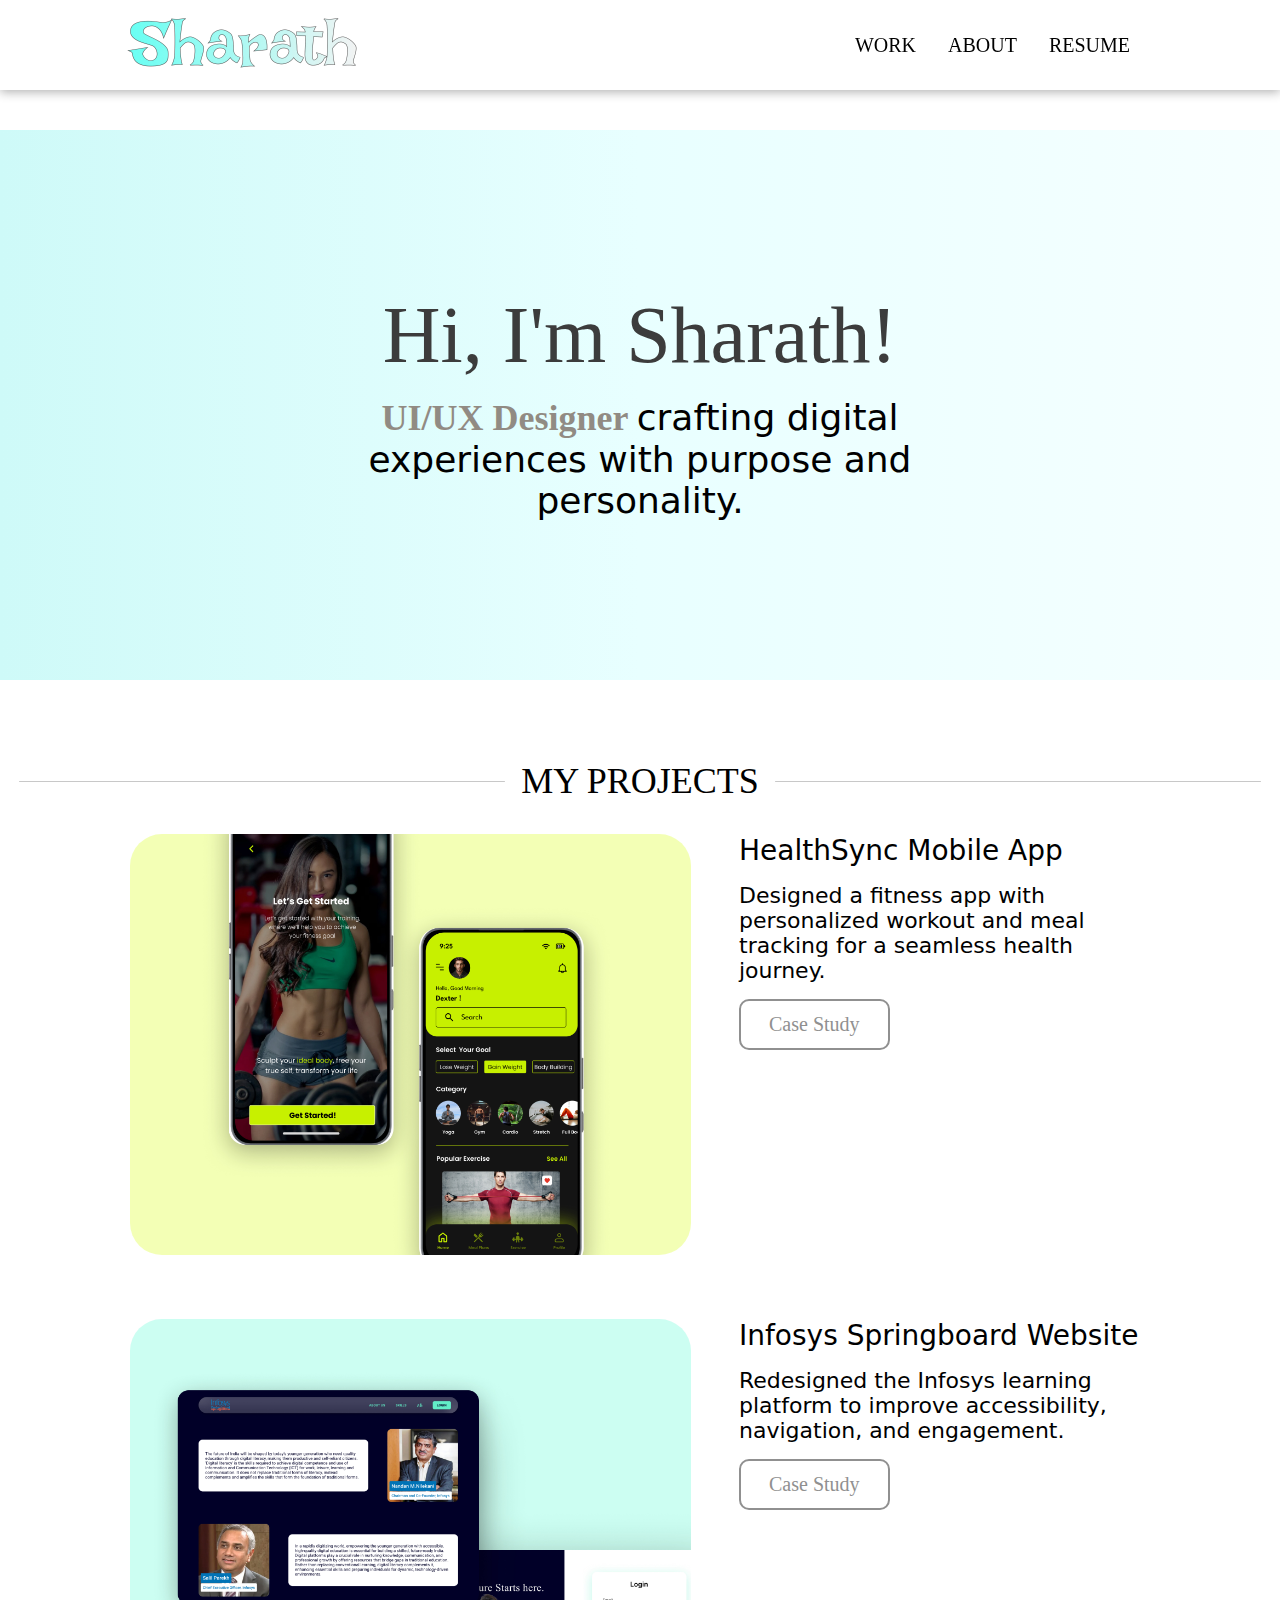
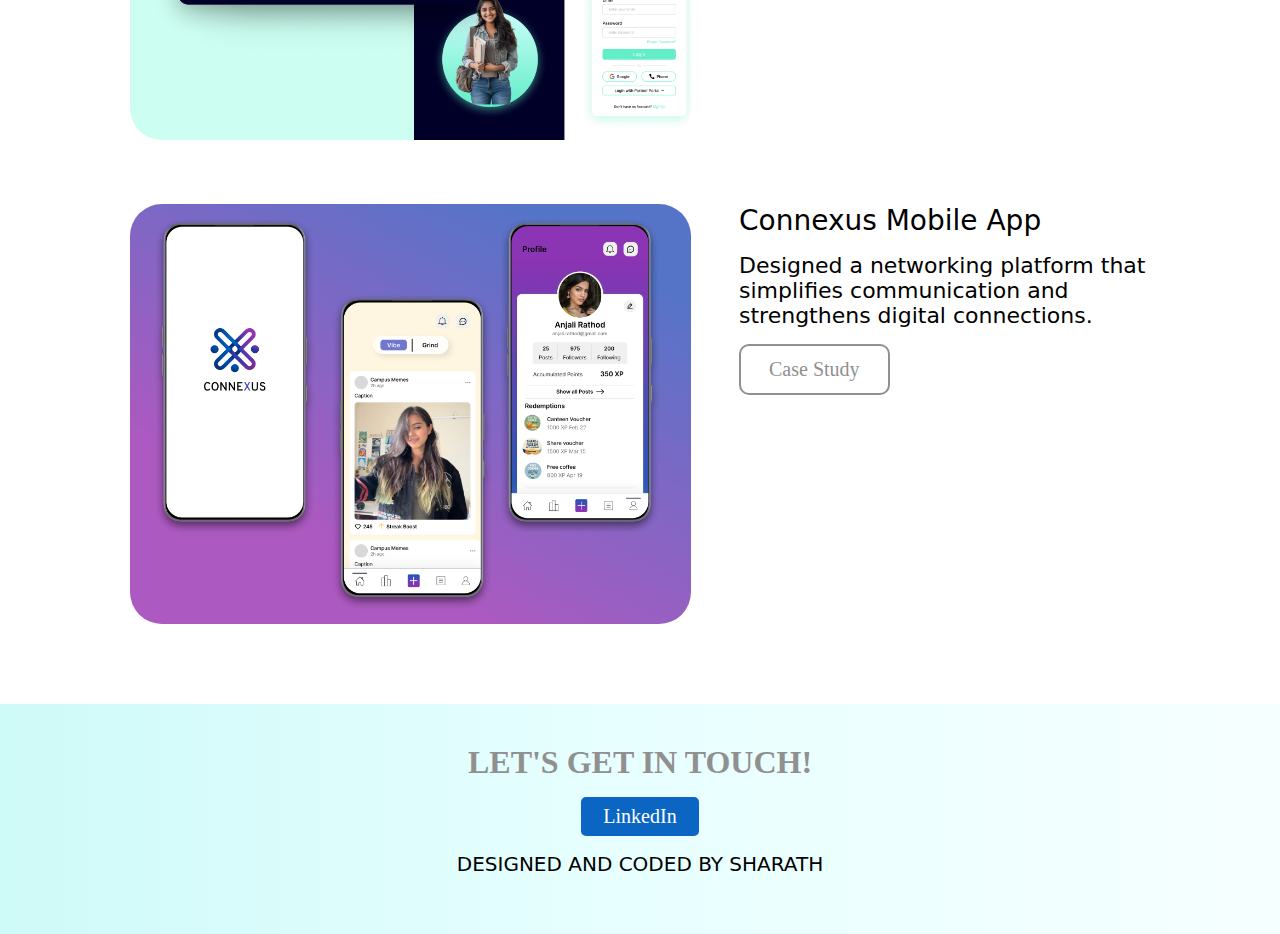
<file: index.html>
<!DOCTYPE html>
<html lang="en">
<head>
    <meta charset="UTF-8">
    <meta name="viewport" content="width=device-width, initial-scale=1.0">
    <title>Sharath | UI/UX Designer</title>
    <link rel="icon" type="image/x-icon" href="favicon.jpg">
    <link rel="stylesheet" href="style.css">
</head>
<body>
    
    <nav class="nav">
        <a href="index.html">
            <img class="logo" src="logo.png">
        </a>
        <div class="nav-tools">
            <a href="#work-sec">WORK</a>
            <a href="about.html">ABOUT</a>
            <a href="https://drive.google.com/file/d/1aIsIQ1h5dokJbVXS4uEB_ghGd16c19N9/view?usp=sharing">RESUME</a>
        </div>
    </nav>

    <section class="hero-section">
        <p class="title">Hi, I'm Sharath!</p>
        <p class="tag-line"><span style="color: rgb(145, 139, 131);font-weight: bold;"> UI/UX Designer </span> crafting digital experiences with purpose and personality.</p>
    </section>

    <section class="work">
        <div class="heading">
        <hr>
        <p class="work-section" id="work-sec">MY PROJECTS</p>
        <hr>
        </div>
        <div class="projects">

            <div class="p1">
                <img class="p1-img" src="p1.jpg">
                <div class="info">
                <p class="p-head">HealthSync Mobile App</p>
                <p class="p-des">Designed a fitness app with personalized workout and meal tracking for a seamless health journey.</p>
                <div class="action">
                <a href="https://www.behance.net/gallery/228186023/HealthSync-Fitness-App-UX-Case-Study"><button class="view">Case Study</button></a>
                </div>
                </div>
            </div>

            <div class="p1">
                <img class="p1-img" src="p2.jpg">
                <div class="info">
                <p class="p-head">Infosys Springboard Website</p>
                <p class="p-des">Redesigned the Infosys learning platform to improve accessibility, navigation, and engagement.</p>
                <div class="action">
                <a href="https://www.behance.net/gallery/228186973/Infosys-Springboard-Redesign-Case-Study"><button class="view">Case Study</button></a>
                </div>
                </div>
            </div>

            <div class="p1">
                <img class="p1-img" src="p3.jpg">
                <div class="info">
                <p class="p-head">Connexus Mobile App</p>
                <p class="p-des">Designed a networking platform that simplifies communication and strengthens digital connections.</p>
                <div class="action">
                <a href="https://www.behance.net/gallery/232591967/Connexus-Case-Study"><button class="view">Case Study</button></a>
                </div>
                </div>
            </div>

        </div>
    </section>

    <footer class="footer">
        <p class="top">
            LET'S GET IN TOUCH!
        </p>
        <a href="https://www.linkedin.com/in/sharath-silangari-831068281/"><button class="link">LinkedIn</button></a>
        <p class="last">
            DESIGNED AND CODED BY SHARATH
        </p>
    </footer>
</body>

</html>
</file>
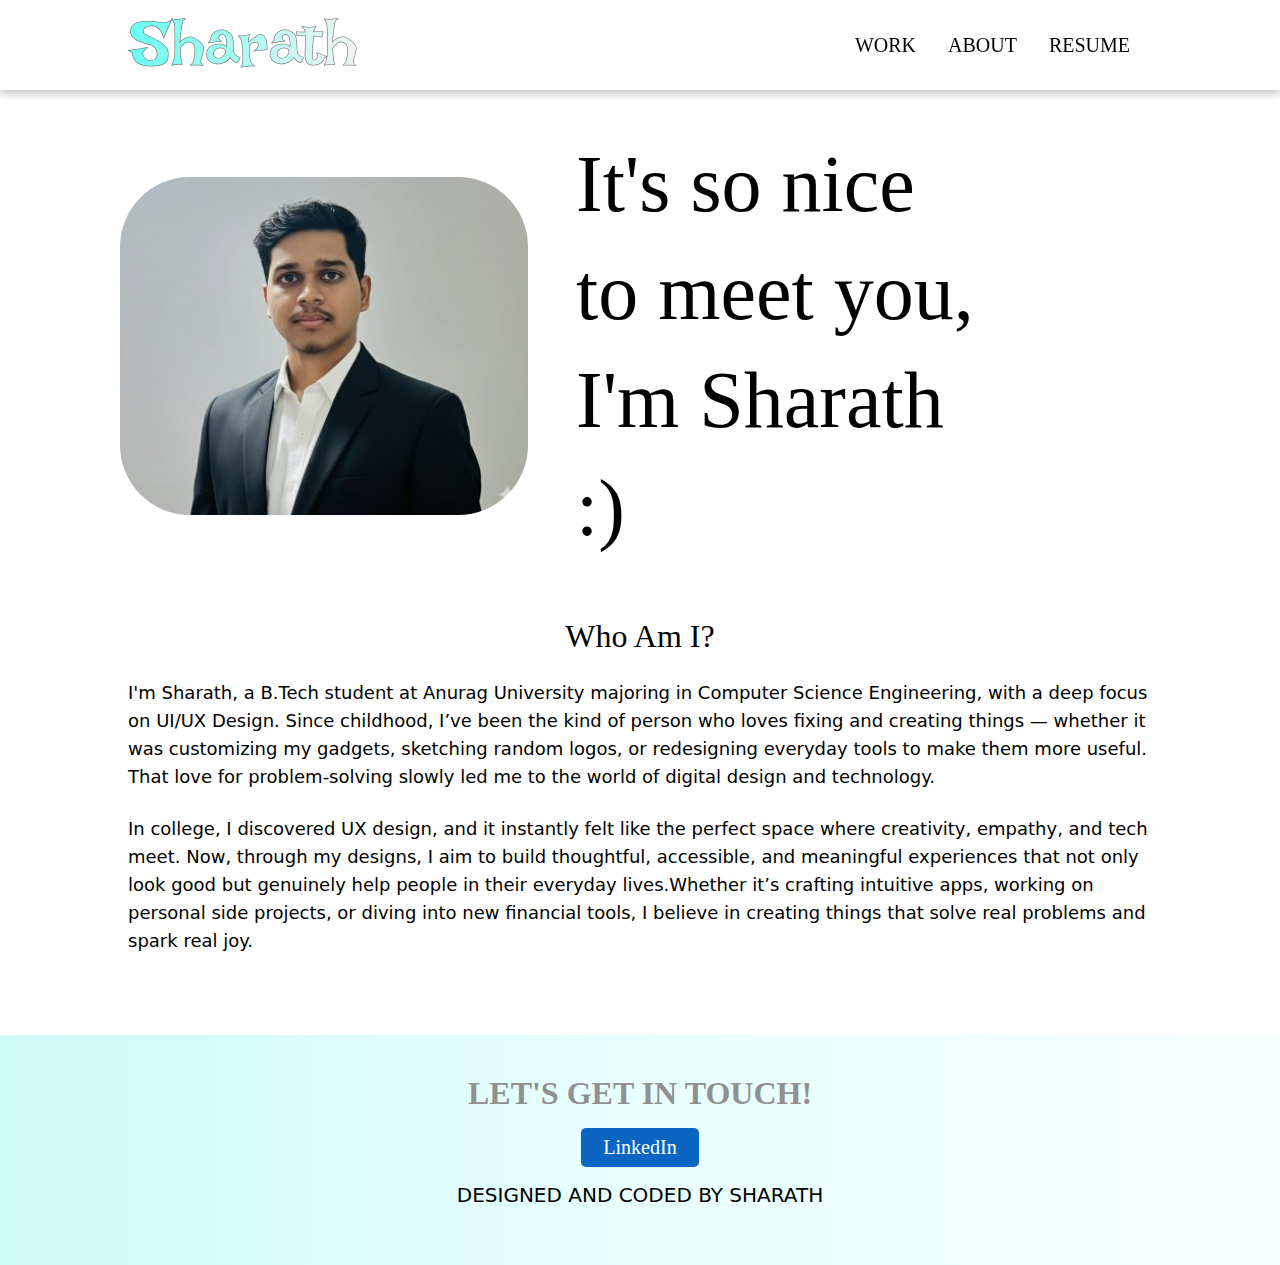
<file: about.html>
<!DOCTYPE html>
<html lang="en">
<head>
    <meta charset="UTF-8">
    <meta name="viewport" content="width=device-width, initial-scale=1.0">
    <title>Sharath | UI/UX Designer</title>
    <link rel="icon" type="image/x-icon" href="favicon.jpg">
    <link rel="stylesheet" href="about.css">
</head>
<body>
    
    <nav class="nav">
        <a href="index.html">
            <img class="logo" src="logo.png">
        </a>
        <div class="nav-tools">
            <a href="index.html">WORK</a>
            <a href="about.html">ABOUT</a>
            <a href="https://drive.google.com/file/d/1ug8IwPBZt5AITfCMh678y1w6RdZfZPRb/view?usp=sharing">RESUME</a>
        </div>
    </nav>
    
    <section class="hero">
        <img class="sharath" src="sharath1.jpg">
        <p class="head">
            It's so nice to meet you, I'm Sharath :)
        </p>
    </section>

    <section class="who">
        <p class="heading">
            Who Am I?
        </p>
        <p class="des">
            I'm Sharath, a B.Tech student at Anurag University majoring in 
            Computer Science Engineering, with a deep focus on UI/UX Design.
            Since childhood, I’ve been the kind of person who loves fixing and
            creating things — whether it was customizing my gadgets, sketching 
            random logos, or redesigning everyday tools to make them more useful. 
            That love for problem-solving slowly led me to the world of digital 
            design and technology.
        </p>

        <p class="des">
            In college, I discovered UX design, and it instantly felt like the 
            perfect space where creativity, empathy, and tech meet. Now, through 
            my designs, I aim to build thoughtful, accessible, and meaningful 
            experiences that not only look good but genuinely help people in their 
            everyday lives.Whether it’s crafting intuitive apps, working on personal
            side projects, or diving into new financial tools, I believe in creating 
            things that solve real problems and spark real joy.
        </p>
    </section>

    <footer class="footer">
        <p class="top">
            LET'S GET IN TOUCH!
        </p>
        <a href="https://www.linkedin.com/in/sharath-silangari-831068281/"><button class="link">LinkedIn</button></a>
        <p class="last">
            DESIGNED AND CODED BY SHARATH
        </p>
    </footer>
</body>

</html>
</file>
<file: style.css>
*{
    padding: 0;
    margin: 0;
    font-family:Cambria, Cochin, Georgia, Times, 'Times New Roman', serif
}

body{
    padding-top: 130px;
}

.nav{
    display: flex;
    justify-content: space-between;
    align-items: center;
    position: fixed;
    top: 0;
    left: 0;
    right: 0;
    background-color: white;
    padding-left: 120px;
    padding-right: 150px;
    height: 90px;
    box-shadow: 0px 2px 10px rgb(175, 175, 175);
    z-index: 1000;
}

.logo{
    width: 250px;
}

.nav-tools{
    display: flex;
    gap: 32px;
}

.nav-tools a{
    text-decoration: none;
    color: black;
    font-size: 20px;
    transition: color 0.35s;
}

.nav-tools a:hover{
    color:#95FFFA;
}

.hero-section{
    display: flex;
    flex-direction: column;
    gap: 16px;
    width: 100%;
    height: 550px;
    background-image: linear-gradient(to right, #cefaf8, #e8ffff, #f6ffff);
    justify-content: center;
    align-items: center;
}

.title{
    font-size: 80px;
    color: rgb(60, 60, 60);
    font-weight: 500;
}

.tag-line{
    font-family: system-ui, -apple-system, BlinkMacSystemFont, 'Segoe UI', Roboto, Oxygen, Ubuntu, Cantarell, 'Open Sans', 'Helvetica Neue', sans-serif;
    width: 50%;
    text-align: center;
    font-size: 36px;
}

.work{
    display: flex;
    flex-direction: column;
    margin-top: 80px;
    gap: 32px;
}

.heading{
    display: flex;
    gap: 16px;
    justify-content: center;
    align-items: center;
    font-size: 36px;
    width: 100%;
}

hr{
    width: 38%;
    height: 1px;
    border: none;
    background-color: rgb(200, 200, 200);
    border-radius: 10px;
}

.projects{
    display: flex;
    flex-direction: column;
    gap: 64px;
    align-items: center;
    justify-content: center;
    padding-left: 130px;
    padding-right: 130px;
}

.p1 {
    display: flex;
    gap: 48px;
    align-items: start;
}

.p1-img {
    width: 55%;
    border-radius: 32px;
    transition: margin-top 0.35s, box-shadow 0.35s;
}

.p1-img:hover{
    margin-top: -8px;
    box-shadow: 0px 0px 8px rgb(175, 175, 175);
}

.p-head {
    font-size: 28px;
    font-weight: 500;
    font-family: system-ui, -apple-system, BlinkMacSystemFont, 'Segoe UI', Roboto, Oxygen, Ubuntu, Cantarell, 'Open Sans', 'Helvetica Neue', sans-serif;
    color: #000000;
}

.info{
    display: flex;
    flex-direction: column;
    gap: 16px;
}

.p-des{
    font-size: 22px;
    font-family: system-ui, -apple-system, BlinkMacSystemFont, 'Segoe UI', Roboto, Oxygen, Ubuntu, Cantarell, 'Open Sans', 'Helvetica Neue', sans-serif;
}

.view{
    padding: 12px 28px;
    border-radius: 10px;
    border: 2px solid #909090;
    font-size: 20px;
    cursor: pointer;
    color: #909090;
    background-color: white;
    transition: color 0.35s, background-color 0.35s;
}

.view:hover{
    background-color: #909090;
    color: white;
}

.footer{
    display: flex;
    flex-direction: column;
    background-image: linear-gradient(to right, #cefaf8, #e8ffff, #f6ffff);
    width: 100%;
    height: 150px;
    margin-top: 80px;
    padding-top: 40px;
    padding-bottom: 40px;
    align-items: center;
    gap: 16px;
}

.top{
    font-weight: bold;
    font-size: 32px;
    font-family: Cambria, Cochin, Georgia, Times, 'Times New Roman', serif;
    color: #909090;
}

.last{
    font-weight: 500;
    font-size: 20px;
    font-family: system-ui, -apple-system, BlinkMacSystemFont, 'Segoe UI', Roboto, Oxygen, Ubuntu, Cantarell, 'Open Sans', 'Helvetica Neue', sans-serif;
}

.link{
    padding: 8px 22px;
    font-size: 20px;
    color: white;
    border: none;
    background-color: #0a66c2;
    border-radius: 5px;
    transition: background-color 0.35s;
    cursor: pointer;
}

.link:hover{
    background-color: #0459ae;
}
</file>
<file: about.css>
*{
    padding: 0;
    margin: 0;
    font-family:Cambria, Cochin, Georgia, Times, 'Times New Roman', serif
}

body{
    padding-top: 130px;
}

.nav{
    display: flex;
    justify-content: space-between;
    align-items: center;
    position: fixed;
    top: 0;
    left: 0;
    right: 0;
    background-color: white;
    padding-left: 120px;
    padding-right: 150px;
    height: 90px;
    box-shadow: 0px 2px 10px rgb(175, 175, 175);
    z-index: 1000;
}

.logo{
    width: 250px;
}

.nav-tools{
    display: flex;
    gap: 32px;
}

.nav-tools a{
    text-decoration: none;
    color: black;
    font-size: 20px;
    transition: color 0.35s;
}

.nav-tools a:hover{
    color:#95FFFA;
}

.hero{
    display: flex;
    padding-left: 120px;
    padding-right: 140px;
    gap: 48px;
    align-items: center;
}

.head{
    width: 40%;
    line-height: 108px;
    font-size: 80px;
    font-family: Cambria, Cochin, Georgia, Times, 'Times New Roman', serif;
}

.sharath{
    width: 40%;
    border-radius: 70px;
}

.who{
    display: flex;
    flex-direction: column;
    gap: 24px;
    align-items: center;
    margin-top: 56px;
}

.heading{
    font-size: 32px;
}

.des{
    width: 80%;
    line-height: 28px;
    font-size: 18px;
    font-family: system-ui, -apple-system, BlinkMacSystemFont, 'Segoe UI', Roboto, Oxygen, Ubuntu, Cantarell, 'Open Sans', 'Helvetica Neue', sans-serif;
}

.footer{
    display: flex;
    flex-direction: column;
    background-image: linear-gradient(to right, #cefaf8, #e8ffff, #f6ffff);
    width: 100%;
    height: 150px;
    margin-top: 80px;
    padding-top: 40px;
    padding-bottom: 40px;
    align-items: center;
    gap: 16px;
}

.top{
    font-weight: bold;
    font-size: 32px;
    font-family: Cambria, Cochin, Georgia, Times, 'Times New Roman', serif;
    color: #909090;
}

.last{
    font-weight: 500;
    font-size: 20px;
    font-family: system-ui, -apple-system, BlinkMacSystemFont, 'Segoe UI', Roboto, Oxygen, Ubuntu, Cantarell, 'Open Sans', 'Helvetica Neue', sans-serif;
}

.link{
    padding: 8px 22px;
    font-size: 20px;
    color: white;
    border: none;
    background-color: #0a66c2;
    border-radius: 5px;
    transition: background-color 0.35s;
    cursor: pointer;
}

.link:hover{
    background-color: #0459ae;
}

/* Existing styles remain the same above this */

/* ===============================
   RESPONSIVE DESIGN
   =============================== */

/* Tablets */
@media (max-width: 1024px) {
    .nav {
        padding-left: 40px;
        padding-right: 40px;
    }

    .logo {
        width: 180px;
    }

    .hero {
        flex-direction: column;
        text-align: center;
        gap: 32px;
        padding: 40px;
    }

    .sharath {
        width: 60%;
        border-radius: 40px;
    }

    .head {
        width: 100%;
        font-size: 52px;
        line-height: 72px;
    }

    .who .des {
        width: 90%;
        font-size: 17px;
    }
}

/* Mobile */
@media (max-width: 600px) {
    body {
        padding-top: 100px;
    }

    .nav {
        flex-direction: column;
        gap: 12px;
        height: auto;
        padding: 16px 20px;
    }

    .nav-tools {
        gap: 16px;
    }

    .nav-tools a {
        font-size: 16px;
    }

    .logo {
        width: 140px;
    }

    .hero {
        flex-direction: column;
        padding: 20px;
        gap: 20px;
    }

    .sharath {
        width: 90%;
        border-radius: 24px;
    }

    .head {
        width: 100%;
        font-size: 32px;
        line-height: 42px;
    }

    .who {
        gap: 16px;
        margin-top: 40px;
    }

    .heading {
        font-size: 24px;
    }

    .des {
        width: 95%;
        font-size: 16px;
        line-height: 26px;
    }

    .footer {
        height: auto;
        padding: 20px;
        gap: 12px;
    }

    .top {
        font-size: 22px;
        text-align: center;
    }

    .last {
        font-size: 14px;
        text-align: center;
    }

    .link {
        font-size: 16px;
        padding: 6px 16px;
    }
}
</file>
